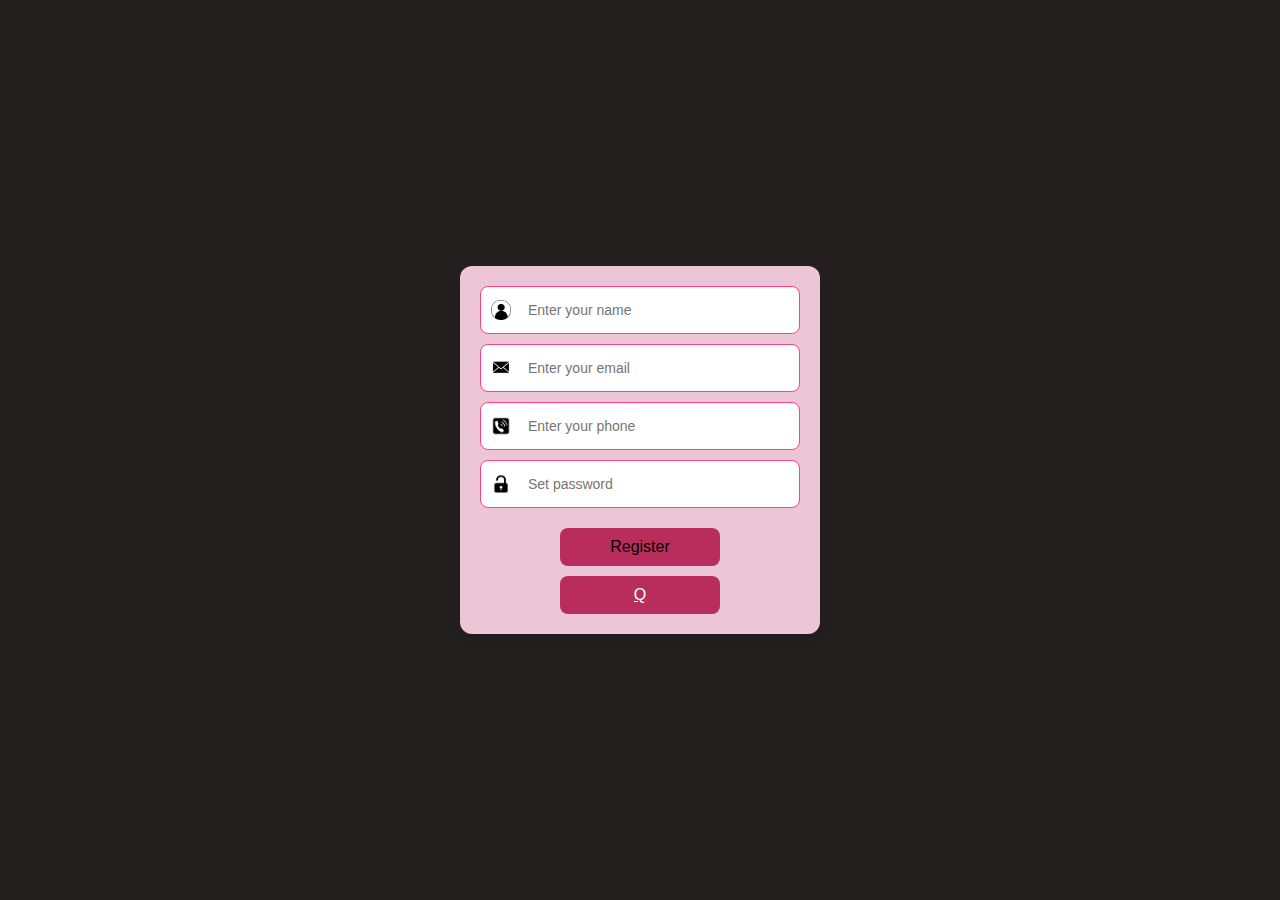
<file: index.html>
<!DOCTYPE html>
<html lang="en">
  <head>
    <meta charset="UTF-8" />
    <meta name="viewport" content="width=device-width, initial-scale=1.0" />
    <title>Document</title>
    <link rel="stylesheet" href="./index.css" />
  </head>
  <body>
    <div class="form-container">
      <form>
        <div class="input-row">
          <img src="./img/avatar-vo-danh-9.png" alt="User Icon" />

          <input
            type="text"
            id="name"
            name="name"
            placeholder="Enter your name"
            required
          />
        </div>
        <div class="input-row">
          <img src="./img/email.png" alt="User Icon" />

          <input
            type="text"
            id="name"
            name="name"
            placeholder="Enter your email"
            required
          />
        </div>
        <div class="input-row">
          <img src="./img/phone.png" alt="User Icon" />

          <input
            type="text"
            id="name"
            name="name"
            placeholder="Enter your phone"
            required
          />
        </div>
        <div class="input-row">
          <img src="./img/password.png" alt="User Icon" />

          <input
            type="text"
            id="name"
            name="name"
            placeholder="Set password"
            required
          />
        </div>
        <button type="submit">Register</button>
        <button><a href="./index3.html" style="color: white">Q</a></button>
      </form>
    </div>
  </body>
</html>
</file>
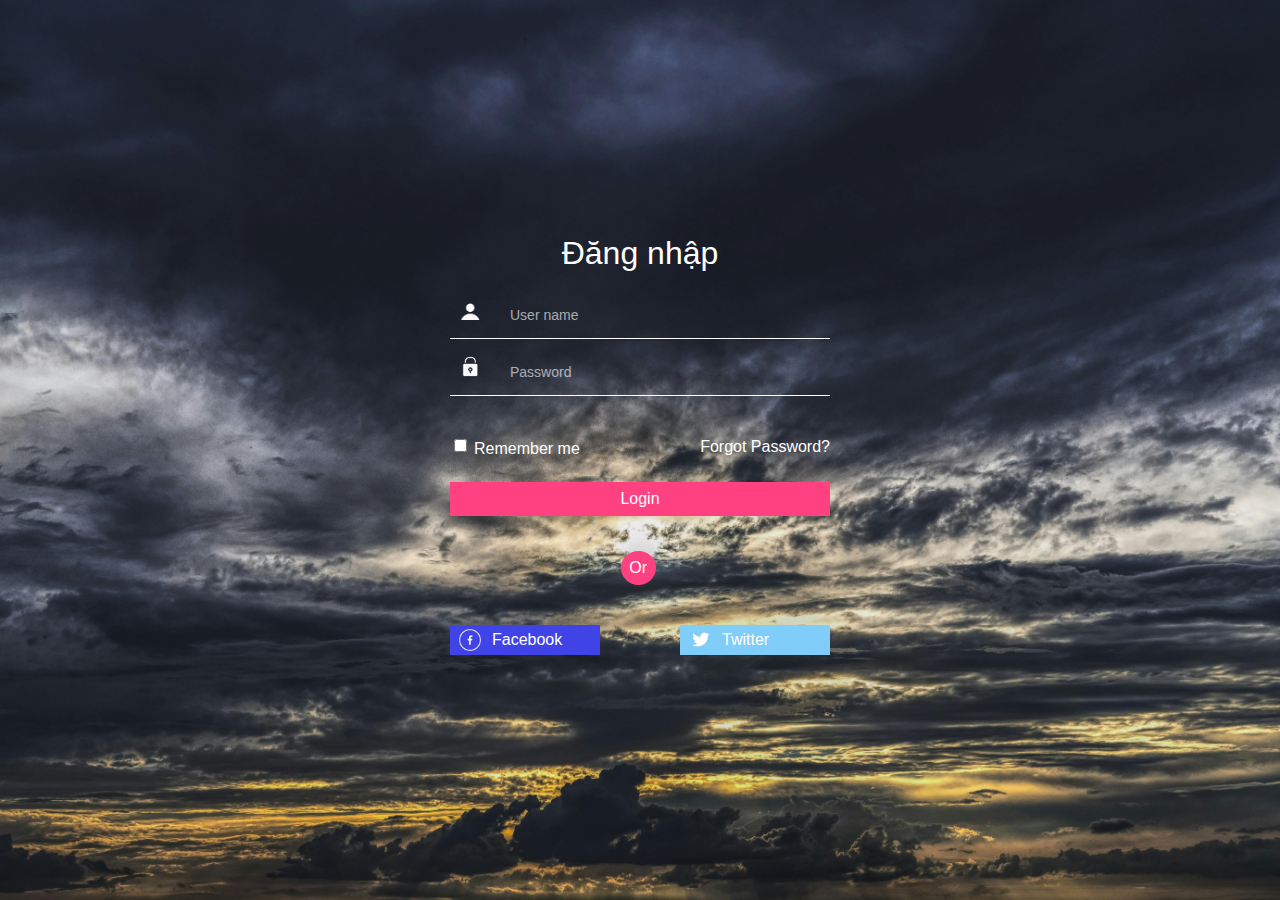
<file: index3.html>
<!DOCTYPE html>
<html lang="en">
  <head>
    <meta charset="UTF-8" />
    <meta name="viewport" content="width=device-width, initial-scale=1.0" />
    <title>Document</title>
    <style>
      body {
        margin: 0;
        height: 100vh;
        display: flex;
        justify-content: center;
        align-items: center;
        background-image: url(./img3/pexels-photo-531318.jpeg);
        background-size: cover;
        background-position: center;
        display: flex;
        c
      }
      .khungdn {
        position: relative;
        padding: 20px;
        width: 380px;
        font-family: Arial, Helvetica, sans-serif;
        align-items: center;
        color: white
      }
      .row {
        display: flex;
        align-items: center;
        margin-bottom: 10px;
        padding: 5px;
        border: none;
        border-bottom: 1px solid white;
      }
      .checkbox-group {
        display: flex; /* Kích hoạt Flexbox cho nhóm checkbox */
        align-items: center; /* Căn giữa theo chiều dọc */
        margin-top: 40px;
        margin-bottom: 10px; /* Khoảng cách giữa nhóm checkbox và các phần tử khác */
      }
      .checkbox-group input{

        margin-right: 7px;
        margin-bottom: 10px;
      }
      .row img {
        width: 20px;
        margin-left: 5px;
        margin-right: 20px;
        margin-bottom: 10px;
      }
      .row input {
        flex: 1;
        padding: 10px;
        border: none;
        font-size: 14px;
        background-color: transparent;
      }
      .row input::placeholder{
        color: white;
        opacity: 0.6; /* Chỉnh độ mờ*/
      }
      .forgot-password {
        display: inline-block; /* Hiển thị như một khối nội tuyến */
        text-align: right; /* Căn phải cho liên kết quên mật khẩu */
        text-decoration: none; /* Không có gạch chân */
        margin-left: auto; /* Tự động tạo khoảng cách để căn phải */
        margin-bottom: 5px;
        color: white;
      }

      .forgot-password:hover {
        text-decoration: underline; /* Gạch chân khi di chuột qua */
      }
      .login-button{
        width: 100%;
        background-color: #ff4081;
        color: white;
        border: none;
        cursor: pointer;
        margin-top: 10px;
        padding: 8px;
        font-size: 16px;
      }
      .login-button:hover{
        background-color: #b92d5c;
      }
      .abc{
        width:5% ;
        background-color: #ff4081;
        color: white;
        border: none;
        margin-top: 35px;
        padding: 8px;
        font-size: 16px;
        border-radius: 50%;
        text-align: center;
        margin-left: 170.6px;
      }
      .lienket {
        display: flex; /* Kích hoạt Flexbox cho nhóm checkbox */
        align-items: center; /* Căn giữa theo chiều dọc */
        margin-top: 40px;
        margin-bottom: 10px; /* Khoảng cách giữa nhóm checkbox và các phần tử khác */
      }
      .fb{
        width: 150px;
        height: 30px;
        display: flex;
        align-items: center; /*căn giữa các phần tử*/
        background-color: rgb(64, 67, 230);
      }
      .tt{
        width: 150px;
        height: 30px;
        display: flex;
        align-items: center; /*căn giữa các phần tử*/
        background-color: rgb(128, 205, 250);
        text-align: right;
        margin-left: auto;
      }
      .fb img{
        width: 30px;
          margin-left: 5px; /*Tạo khoảng trống 5px giữa cạnh trái của phần tử (trong trường hợp này là img) và phần tử liền kề bên trái của nó.*/
          margin-right: 7px;
      }
       .tt img{
        width: 30px;
          margin-left: 5px; /*Tạo khoảng trống 5px giữa cạnh trái của phần tử (trong trường hợp này là img) và phần tử liền kề bên trái của nó.*/
          margin-right: 7px;
      }
      .chinh{
        text-decoration: none;
        color: white;
      }
    </style>
  </head>
  <body>
    <div class="khungdn">
      <form action="">
        <legend
          style="
            text-align: center;
            font-family: Arial, Helvetica, sans-serif;
            font-size: 200%;
            margin-bottom: 20px;
          "
        >
          Đăng nhập
        </legend>
        <div class="row">
          <img src="./img3/người.png" alt="user" />
          <input
            type="text"
            id="name"
            name="name"
            placeholder="User name"
            required
          />
        </div>
        <div class="row">
          <img src="./img3/pw.png" alt="password" />
          <input
            type="password"
            id="password"
            name="password"
            placeholder="Password"
            required
          />
        </div>
        <div class="checkbox-group">
          <input type="checkbox" id="remember-me" name="remember-me" />
          <label for="remember-me">Remember me</label>
          <a href="./index.html" class="forgot-password">Forgot Password?</a>
        </div>
        <button type="submit" class="login-button">Login</button>
        <p class="abc">Or</p>
        <div class="lienket">
          <div class="fb">
            <img src="./img3/fb.png" alt="fb" />
            <a
              class="chinh"
              href="https://www.facebook.com/profile.php?id=100012062113391"
              target="blank"
              >Facebook</a
            >
          </div>
          <div class="tt">
            <img src="./img3/tt.png" alt="tt" />
            <a href="#" class="chinh">Twitter</a>
          </div>
        </div>
      </form>
    </div>
  </body>
</html>
</file>
<file: index.css>
body {
    background: #241f1f;
    margin: 0;
    height: 100vh;
    display: grid;
    place-items: center;
  }
  .form-container {
    background-color: #ecc5d7;
    padding: 20px;
    width: 320px;
    border-radius: 12px;
    box-shadow: 0px 4px 8px rgba(0, 0, 0, 0.1); /*tạo bóng đổ*/
    font-family: Arial, sans-serif;
    align-items: center;
  }

  .input-row {
    display: flex;
    align-items: center; /*căn giữa các phần tử*/
    margin-bottom: 10px; /*khoảng cách giữa các hàng input*/
    background-color: white;
    border-radius: 8px; /* bo góc */
    padding: 5px; /*khoảng cách các lề trong khung*/
    border: 1px solid #ff4081;
  }

  .input-row img {
    width: 20px;
    margin-left: 5px; /*Tạo khoảng trống 5px giữa cạnh trái của phần tử (trong trường hợp này là img) và phần tử liền kề bên trái của nó.*/
    margin-right: 7px;
  }

  .input-row input[type="text"] {
    flex: 1; /*  */
    padding: 10px;
    border: none;
    border-radius: 8px; /* Ensures input is rounded with container */
    font-size: 14px;
    outline: none; /* Remove default input border on focus */
  }

  /* Style for the Register button */
  .form-container button {
    width: 50%;
    background-color: #b92d5c; /* Purple background */20px
    color: white;
    padding: 10px;
    border: none;
    border-radius: 8px;
    cursor: pointer; /* Thay đổi hình con trỏ chuột thành hình bàn tay khi chỉ vào nút*/
    font-size: 16px;
    margin-top: 10px;
margin-left: 80px;
  }

  .form-container button:hover {
    background-color: #98304f; /* đổi màu của nút khi di chuột qua */
  }
</file>
